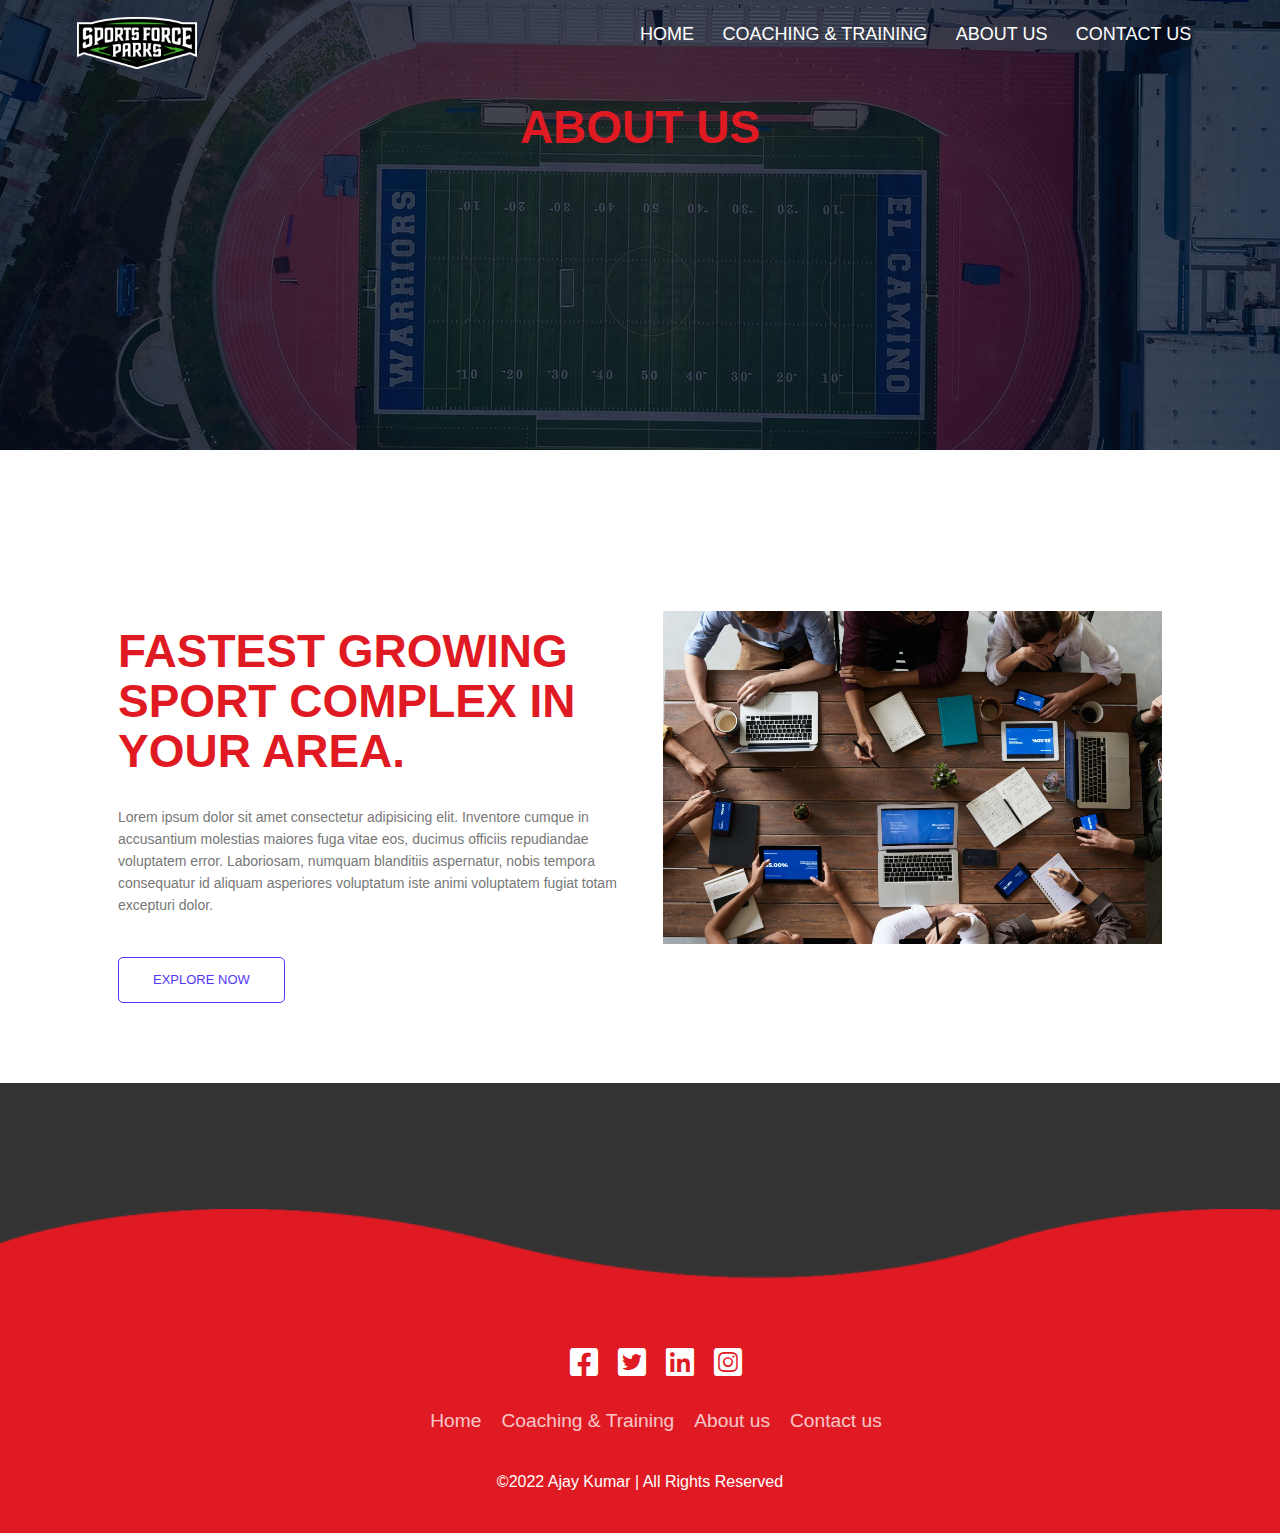
<file: aboutus-component.html>
<!DOCTYPE html>
<html lang="en">

<head>
    <meta charset="UTF-8">
    <meta http-equiv="X-UA-Compatible" content="IE=edge">
    <meta name="viewport" content="width=device-width, initial-scale=1.0">
    <title>Sports Force Parks - Sports Complex</title>
    <link rel="stylesheet" href="documentation/css/bootstrap.min.css">
    <link rel="stylesheet" href="https://cdnjs.cloudflare.com/ajax/libs/font-awesome/5.15.3/css/all.min.css">
    <link rel="stylesheet" href="css/style.css">
</head>

<body>
    <section class="Sub-header">
        <nav>
            <a href="index.html" class="logo">
                <img src="img/logo.png" alt="">
            </a>
            <div class="nav-links" id="navLinks">
                <i class="fa fa-times" onclick="hideMenu()"></i>
                <ul>
                    <li><a href="index.html">Home</a></li>
                    <li><a href="coaching-training-component.html">COACHING & TRAINING</a></li>
                    <li><a href="aboutus-component.html">About us</a></li>
                    <li><a href="contactus-component.html">Contact us</a></li>
                </ul>
            </div>
            <i class="fa fa-bars" onclick="showMenu()"></i>
        </nav>
        <h1>About Us</h1>
    </section>
    <section class="about-us">
        <div class="row">
            <div class="about-col">
                <h1>Fastest growing sport complex in your area.</h1>
                <p>Lorem ipsum dolor sit amet consectetur adipisicing elit. Inventore cumque in accusantium molestias
                    maiores fuga vitae eos, ducimus officiis repudiandae voluptatem error. Laboriosam, numquam
                    blanditiis aspernatur, nobis tempora consequatur id aliquam asperiores voluptatum iste animi
                    voluptatem fugiat totam excepturi dolor.</p>
                <a href="#" class="hero_btn btn">EXPLORE NOW</a>
            </div>
            <div class="about-col">
                <img src="img/about-us.jpg" alt="">
            </div>
        </div>
    </section>
    <section class="footer-area">
        <footer class="footer">
            <div class="waves">
                <div class="wave" id="wave1"></div>
                <div class="wave" id="wave2"></div>
                <div class="wave" id="wave3"></div>
                <div class="wave" id="wave4"></div>
            </div>
            <ul class="social-icon">
                <li class="social-icon__item"><a class="social-icon__link" href="#">
                        <i class="fab fa-facebook-square"></i>
                    </a></li>
                <li class="social-icon__item"><a class="social-icon__link" href="#">
                        <i class="fab fa-twitter-square"></i>
                    </a></li>
                <li class="social-icon__item"><a class="social-icon__link" href="#">
                        <i class="fab fa-linkedin"></i>
                    </a></li>
                <li class="social-icon__item"><a class="social-icon__link" href="#">
                        <i class="fab fa-instagram-square"></i>
                    </a></li>
            </ul>
            <ul class="menu">
                <li class="menu__item"><a class="menu__link" href="index.html">Home</a></li>
                <li class="menu__item"><a class="menu__link" href="coaching-training-component.html">Coaching &
                        Training</a></li>
                <li class="menu__item"><a class="menu__link" href="aboutus-component.html">About us</a></li>
                <li class="menu__item"><a class="menu__link" href="contactus-component.html">Contact us</a></li>
            </ul>
            <p>&copy;2022 Ajay Kumar | All Rights Reserved</p>
    </section>
    <script src="js/script.js"></script>
</body>

</html>
</file>
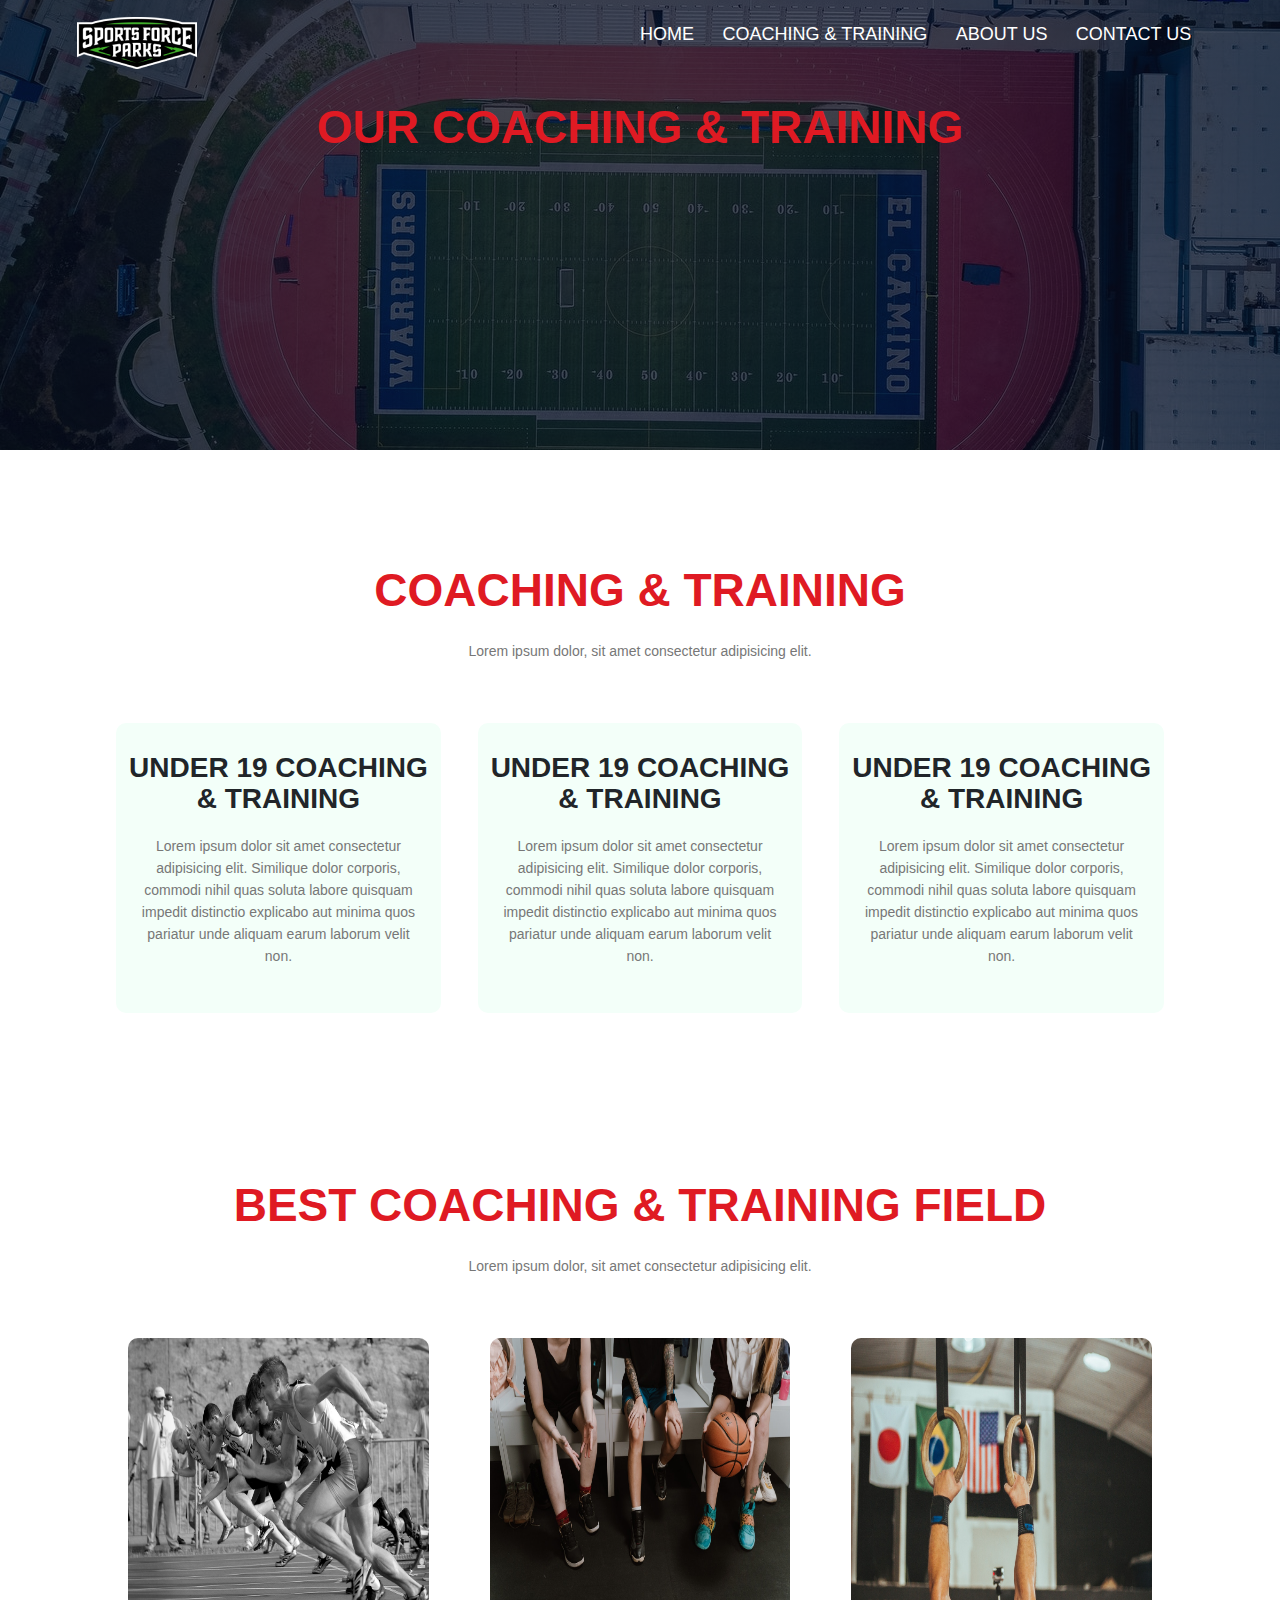
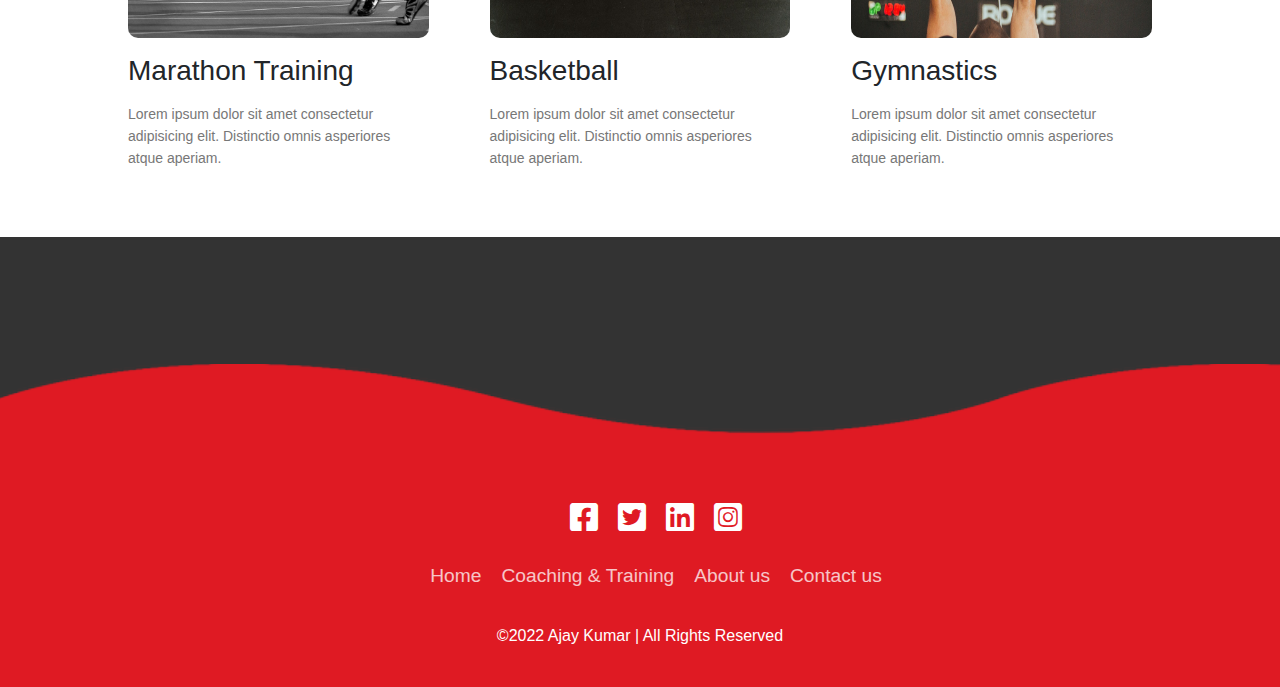
<file: coaching-training-component.html>
<!DOCTYPE html>
<html lang="en">

<head>
    <meta charset="UTF-8">
    <meta http-equiv="X-UA-Compatible" content="IE=edge">
    <meta name="viewport" content="width=device-width, initial-scale=1.0">
    <title>Sports Force Parks - Sports Complex</title>
    <link rel="stylesheet" href="documentation/css/bootstrap.min.css">
    <link rel="stylesheet" href="https://cdnjs.cloudflare.com/ajax/libs/font-awesome/5.15.3/css/all.min.css">
    <link rel="stylesheet" href="css/style.css">
</head>

<body>
    <section class="Sub-header">
        <nav>
            <a href="index.html" class="logo">
                <img src="img/logo.png" alt="">
            </a>
            <div class="nav-links" id="navLinks">
                <i class="fa fa-times" onclick="hideMenu()"></i>
                <ul>
                    <li><a href="index.html">Home</a></li>
                    <li><a href="coaching-training-component.html">COACHING & TRAINING</a></li>
                    <li><a href="aboutus-component.html">About us</a></li>
                    <li><a href="contactus-component.html">Contact us</a></li>
                </ul>
            </div>
            <i class="fa fa-bars" onclick="showMenu()"></i>
        </nav>
        <h1>OUR COACHING & TRAINING</h1>
    </section>

    <!-- coaching start -->

    <section class="coaching">
        <h1>COACHING & TRAINING</h1>
        <p>Lorem ipsum dolor, sit amet consectetur adipisicing elit.</p>

        <div class="row">
            <div class="coaching-col">
                <h3>UNDER 19 COACHING & TRAINING</h3>
                <p>Lorem ipsum dolor sit amet consectetur adipisicing elit. Similique dolor corporis, commodi nihil quas
                    soluta labore quisquam impedit distinctio explicabo aut minima quos pariatur unde aliquam earum
                    laborum velit non.</p>
            </div>
            <div class="coaching-col">
                <h3>UNDER 19 COACHING & TRAINING</h3>
                <p>Lorem ipsum dolor sit amet consectetur adipisicing elit. Similique dolor corporis, commodi nihil quas
                    soluta labore quisquam impedit distinctio explicabo aut minima quos pariatur unde aliquam earum
                    laborum velit non.</p>
            </div>
            <div class="coaching-col">
                <h3>UNDER 19 COACHING & TRAINING</h3>
                <p>Lorem ipsum dolor sit amet consectetur adipisicing elit. Similique dolor corporis, commodi nihil quas
                    soluta labore quisquam impedit distinctio explicabo aut minima quos pariatur unde aliquam earum
                    laborum velit non.</p>
            </div>
        </div>
    </section>
    <section class="facilities">
        <h1>BEST COACHING & TRAINING FIELD</h1>
        <p>Lorem ipsum dolor, sit amet consectetur adipisicing elit.</p>

        <div class="row">
            <div class="facilities-col">
                <img src="img/marathon.jpg" alt="">
                <h3>Marathon Training</h3>
                <p>Lorem ipsum dolor sit amet consectetur adipisicing elit. Distinctio omnis asperiores atque aperiam.
                </p>
            </div>
            <div class="facilities-col">
                <img src="img/basketball-best.jpg" alt="">
                <h3>Basketball</h3>
                <p>Lorem ipsum dolor sit amet consectetur adipisicing elit. Distinctio omnis asperiores atque aperiam.
                </p>
            </div>
            <div class="facilities-col">
                <img src="img/gym.jpg" alt="">
                <h3>Gymnastics</h3>
                <p>Lorem ipsum dolor sit amet consectetur adipisicing elit. Distinctio omnis asperiores atque aperiam.
                </p>
            </div>
        </div>
    </section>

    <!-- best coachings end -->

    <!-- Footer start -->
    <section class="footer-area">
        <footer class="footer">
            <div class="waves">
                <div class="wave" id="wave1"></div>
                <div class="wave" id="wave2"></div>
                <div class="wave" id="wave3"></div>
                <div class="wave" id="wave4"></div>
            </div>
            <ul class="social-icon">
                <li class="social-icon__item"><a class="social-icon__link" href="#">
                        <i class="fab fa-facebook-square"></i>
                    </a></li>
                <li class="social-icon__item"><a class="social-icon__link" href="#">
                        <i class="fab fa-twitter-square"></i>
                    </a></li>
                <li class="social-icon__item"><a class="social-icon__link" href="#">
                        <i class="fab fa-linkedin"></i>
                    </a></li>
                <li class="social-icon__item"><a class="social-icon__link" href="#">
                        <i class="fab fa-instagram-square"></i>
                    </a></li>
            </ul>
            <ul class="menu">
                <li class="menu__item"><a class="menu__link" href="index.html">Home</a></li>
                <li class="menu__item"><a class="menu__link" href="coaching-training-component.html">Coaching & Training</a></li>
                <li class="menu__item"><a class="menu__link" href="aboutus-component.html">About us</a></li>
                <li class="menu__item"><a class="menu__link" href="contactus-component.html">Contact us</a></li>
            </ul>
            <p>&copy;2022 Ajay Kumar | All Rights Reserved</p>
    </section>
    <script src="js/script.js"></script>
</body>

</html>
</file>
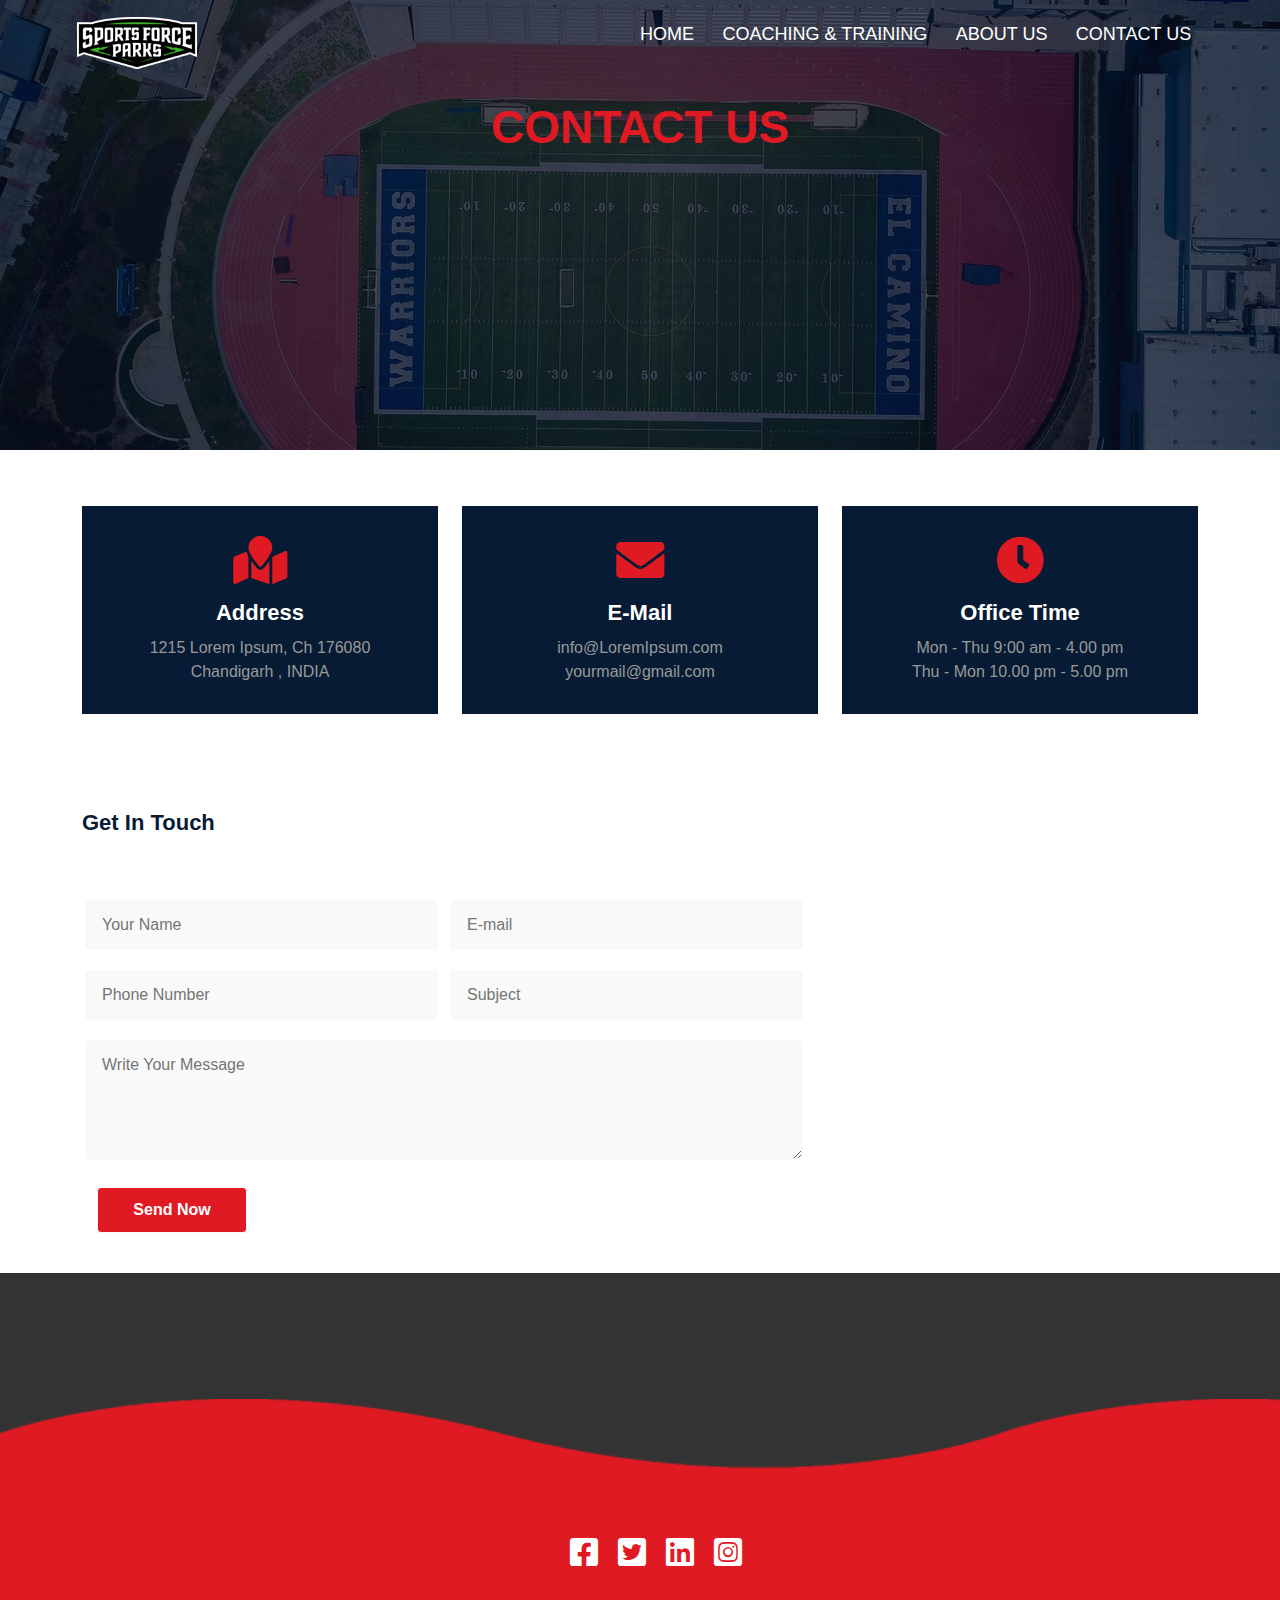
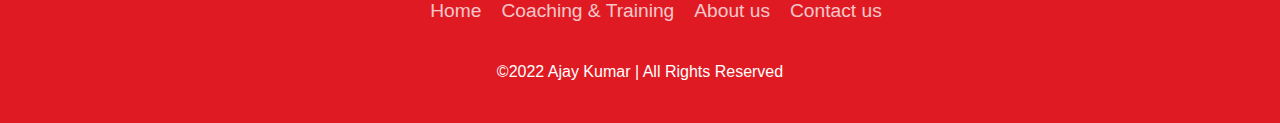
<file: contactus-component.html>
<!DOCTYPE html>
<html lang="en">

<head>
    <meta charset="UTF-8">
    <meta http-equiv="X-UA-Compatible" content="IE=edge">
    <meta name="viewport" content="width=device-width, initial-scale=1.0">
    <title>Sports Force Parks - Sports Complex</title>
    <link rel="stylesheet" href="documentation/css/bootstrap.min.css">
    <link rel="stylesheet" href="https://cdnjs.cloudflare.com/ajax/libs/font-awesome/5.15.3/css/all.min.css">
    <link rel="stylesheet" href="css/style.css">
</head>

<body>
    <section class="Sub-header">
      <nav>
        <a href="index.html" class="logo">
          <img src="img/logo.png" alt="">
      </a>
        <div class="nav-links" id="navLinks">
            <i class="fa fa-times" onclick="hideMenu()"></i>
            <ul>
                <li><a href="index.html">Home</a></li>
                <li><a href="coaching-training-component.html">COACHING & TRAINING</a></li>
                <li><a href="aboutus-component.html">About us</a></li>
                <li><a href="contactus-component.html">Contact us</a></li>
            </ul>
        </div>
        <i class="fa fa-bars" onclick="showMenu()"></i>
    </nav>
        <h1>Contact Us</h1>
    </section>
    <section class="contact-page-sec">
        <div class="container">
          <div class="row">
            <div class="col-md-4">
              <div class="contact-info">
                <div class="contact-info-item">
                  <div class="contact-info-icon">
                    <i class="fas fa-map-marked"></i>
                  </div>
                  <div class="contact-info-text">
                    <h2>address</h2>
                    <span>1215 Lorem Ipsum, Ch 176080 </span> 
                    <span>Chandigarh , INDIA</span> 
                  </div>
                </div>            
              </div>          
            </div>          
            <div class="col-md-4">
              <div class="contact-info">
                <div class="contact-info-item">
                  <div class="contact-info-icon">
                    <i class="fas fa-envelope"></i>
                  </div>
                  <div class="contact-info-text">
                    <h2>E-mail</h2>
                    <span>info@LoremIpsum.com</span> 
                    <span>yourmail@gmail.com</span>
                  </div>
                </div>            
              </div>                
            </div>                
            <div class="col-md-4">
              <div class="contact-info">
                <div class="contact-info-item">
                  <div class="contact-info-icon">
                    <i class="fas fa-clock"></i>
                  </div>
                  <div class="contact-info-text">
                    <h2>office time</h2>
                    <span>Mon - Thu  9:00 am - 4.00 pm</span>
                    <span>Thu - Mon  10.00 pm - 5.00 pm</span>
                  </div>
                </div>            
              </div>          
            </div>          
          </div>
          <div class="row">
            <div class="col-md-8">
              <div class="contact-page-form" method="post">
                <h2>Get in Touch</h2> 
                <form action="contact-mail.php" method="post">
                  <div class="row">
                  <div class="col-md-6 col-sm-6 col-xs-12">
                    <div class="single-input-field">
                      <input type="text" placeholder="Your Name" name="name"/>
                    </div>
                  </div>  
                  <div class="col-md-6 col-sm-6 col-xs-12">
                    <div class="single-input-field">
                      <input type="email" placeholder="E-mail" name="email" required/>
                    </div>
                  </div>                              
                  <div class="col-md-6 col-sm-6 col-xs-12">
                    <div class="single-input-field">
                      <input type="text" placeholder="Phone Number" name="phone"/>
                    </div>
                  </div>  
                  <div class="col-md-6 col-sm-6 col-xs-12">
                    <div class="single-input-field">
                      <input type="text" placeholder="Subject" name="subject"/>
                    </div>
                  </div>                
                  <div class="col-md-12 message-input">
                    <div class="single-input-field">
                      <textarea  placeholder="Write Your Message" name="message"></textarea>
                    </div>
                  </div>                                                
                  <div class="single-input-fieldsbtn">
                    <input type="submit" value="Send Now"/>
                  </div>                          
                </div>
                </form>   
              </div>      
            </div>
            <div class="col-md-4">        
              <div class="contact-page-map">
                <iframe src="https://www.google.com/maps/embed?pb=!1m18!1m12!1m3!1d109741.02912911311!2d76.69348873658222!3d30.73506264436677!2m3!1f0!2f0!3f0!3m2!1i1024!2i768!4f13.1!3m3!1m2!1s0x390fed0be66ec96b%3A0xa5ff67f9527319fe!2sChandigarh!5e0!3m2!1sen!2sin!4v1553497921355" width="100%" height="450" frameborder="0" style="border:0" allowfullscreen></iframe>
              </div>          
            </div>        
          </div>
        </div>
      </section>

    <!-- Contact Us Section End -->

    <!-- Footer Section Start -->
    <section class="footer-area">
        <footer class="footer">
            <div class="waves">
                <div class="wave" id="wave1"></div>
                <div class="wave" id="wave2"></div>
                <div class="wave" id="wave3"></div>
                <div class="wave" id="wave4"></div>
            </div>
            <ul class="social-icon">
                <li class="social-icon__item"><a class="social-icon__link" href="#">
                        <i class="fab fa-facebook-square"></i>
                    </a></li>
                <li class="social-icon__item"><a class="social-icon__link" href="#">
                        <i class="fab fa-twitter-square"></i>
                    </a></li>
                <li class="social-icon__item"><a class="social-icon__link" href="#">
                        <i class="fab fa-linkedin"></i>
                    </a></li>
                <li class="social-icon__item"><a class="social-icon__link" href="#">
                        <i class="fab fa-instagram-square"></i>
                    </a></li>
            </ul>
            <ul class="menu">
              <li class="menu__item"><a class="menu__link" href="index.html">Home</a></li>
              <li class="menu__item"><a class="menu__link" href="coaching-training-component.html">Coaching & Training</a></li>
              <li class="menu__item"><a class="menu__link" href="aboutus-component.html">About us</a></li>
              <li class="menu__item"><a class="menu__link" href="contactus-component.html">Contact us</a></li>
          </ul>
          <p>&copy;2022 Ajay Kumar | All Rights Reserved</p>
    </section>
    <script src="js/script.js"></script>
</body>

</html>
</file>
<file: css/style.css>
* {
    margin: 0;
    padding: 0;
    box-sizing: border-box;
    font-family:sans-serif;
}
:root{
    --maroon: #df1a23;
  }
.header {
    min-height: 100vh;
    width: 100%;
    background-image: linear-gradient(#517e86c4, #949fdf1a), url(../img/sport-complex.jpg);
    background-position: center;
    background-size: cover;
    position: relative;
}

nav {
    display: flex;
    padding: 1% 6%;
    justify-content: space-between;
    align-items: center;
}

nav .logo {
    text-decoration: none;
    font-size: 24px;
    color: #fff3f3;
    font-weight: bold;
}

nav .fab {
    font-size: 42px;
    /* color: #5236f4; */
    color: var(--maroon);
}

.nav-links {
    flex: 1;
    text-align: right;
}

.nav-links ul li {
    display: inline-block;
    list-style: none;
    padding: 8px 12px;
    position: relative;
    text-transform: uppercase;
}

.nav-links ul li a {
    text-decoration: none;
    color: #fff;
    font-size: 18px;
}

.nav-links ul li::after {
    content: '';
    width: 0%;
    height: 2px;
    background: var(--maroon);
    display: block;
    margin: auto;
    transition: 0.5s;
}

.nav-links ul li:hover::after {
    width: 100%;
}

.text_box {
    width: 90%;
    color: #fff;
    position: absolute;
    top: 50%;
    left: 50%;
    transform: translate(-50%, -50%);
    text-align: center;
}

.text_box h2 {
    font-size: 90px;
    font-weight: 900;
    color: var(--maroon);
}

.text_box #headtext {
    font-size: 42px;
    font-weight: 900;
    text-transform: uppercase;
    margin-top: -1%;
    margin-bottom: 1%;
    color: #c8fff2;
}

.text_box p {
    margin: 10px 0 40px;
    font-size: 18px;
    color: #ffff;
}

.hero_btn {
    position: relative;
    display: inline-block;
    color: #fff;
    border: 1px solid #fff;
    border-radius: 5px;
    padding: 12px 34px;
    font-size: 13px;
    background: transparent;
    cursor: pointer;
    text-decoration: none;
}

.hero_btn:hover {
    border: 1px solid var(--maroon);
    background: var(--maroon);
    transition: 1s;
}

nav .fa {
    display: none;
}

/* Responsive Navbar Section Start */

@media(max-width: 700px) {
    .text_box h2 {
        font-size: 50px;
    }
    .text_box #headtext {
        font-size: 23px;
    }
    .text_box p {
        margin: 10px 40px;
        font-size: 20px;
    }
    .nav-links ul li {
        display: block;
    }
    .nav-links {
        position: fixed;
        background: var(--maroon);
        height: 100vh;
        width: 300px;
        top: 0;
        right: -300px;
        text-align: left;
        z-index: 2;
        transition: 1.2s;
    }
    nav .fa {
        display: block;
        color: #ffff;
        margin: 10px;
        font-size: 22px;
        cursor: pointer;
    }
    .nav-links ul {
        padding: 30px;
    }
}
.coaching {
    width: 80%;
    margin: auto;
    text-align: center;
    padding-top: 100px;
}

.coaching img {
    width: 100%;
    height: auto;
    border-radius: 8px;
}

.PageBlock {
    position: relative;
    margin: 0px !important;
    padding: 0px;
}

.verticalLine {
    width: 300px;
    height: 5px;
    background: var(--maroon);
    margin: 0 auto 40px;
}

.Clear {
    clear: both;
}

h1 {
    font-size: 46px;
    font-weight: 800;
    margin: 15px 0;
    line-height: 50px;
    text-transform: uppercase;
    color: var(--maroon);
}

p {
    color: #777;
    font-size: 14px;
    font-weight: 300;
    line-height: 22px;
    padding: 10px;
}

.row {
    margin-top: 5%;
    display: flex;
    justify-content: space-between;
}

.coaching-col {
    flex-basis: 31%;
    background: #f3fff9;
    border-radius: 10px;
    margin-bottom: 5%;
    padding: 20px 12px;
    box-sizing: border-box;
    transition: 0.5s;
}

.coaching-col h3 {
    text-align: center;
    font-weight: 600;
    margin: 10px 0;
    line-height: 1.1;
}

.coaching-col:hover {
    box-shadow: 0 0 20px 0px rgba(0, 0, 0, 0.2);
}

@media (max-width: 700px) {
    .verticalLine {
        widtH: 1px;
    }
    h1 {
        font-size: 24px;
        line-height: unset;
    }
    .row {
        flex-direction: column;
    }
}

/* coaching Section End */

/* Campus Section Start */

.campus {
    width: 80%;
    margin: auto;
    text-align: center;
    padding-top: 50px;
}

.campus-col {
    position: relative;
    flex-basis: 32%;
    border-radius: 10px;
    margin-bottom: 30px;
    overflow: hidden;
}

.campus-col img {
    width: 100%;
    display: block;
}

.layer {
    background: transparent;
    width: 100%;
    height: 100%;
    position: absolute;
    top: 0;
    left: 0;
    transition: 0.5s;
}

.layer:hover {
    /* background: rgba(226, 0, 0, 0.7); */
    background: var(--maroon)41;
}

.layer h3 {
    position: absolute;
    width: 100%;
    font-weight: 500;
    color: #fff;
    font-size: 26px;
    bottom: 0;
    left: 50%;
    transform: translateX(-50%);
    opacity: 0;
    transition: 0.5s;
}

.layer:hover h3 {
    bottom: 49%;
    opacity: 1;
}

/* Campus Section End */

/* Facilities Section Start */

.facilities {
    width: 80%;
    margin: auto;
    text-align: center;
    padding-top: 100px;
}

.facilities-col {
    flex-basis: 31%;
    border-radius: 10px;
    margin-bottom: 5%;
    text-align: left;
}

.facilities-col img {
    width: 100%;
    transition: 0.5s;
    border-radius: 10px;
    height: 300px;
}

.facilities-col img:hover {
    box-shadow: 0 0 20px 10px rgba(54, 58, 121, 0.2);
}

.facilities-col p {
    padding: 0;
}

.facilities-col h3 {
    text-align: left;
    margin-top: 16px;
    margin-bottom: 15px;
}
.testimonials
{
  padding: 40px 0;
  background: #f1f1f1;
  color: #434343;
  text-align: center;
}

.testimonial-inner
{
  max-width: 1200px;
  margin: auto;
  overflow: hidden;
  padding: 0 20px;
}

.testimonial
{
  background: #fff;
  padding: 30px;
}

.testimonial img
{
  width: 100px;
  height: 100px;
  border-radius: 50%;
}

.name
{
  font-size: 20px;
  text-transform: uppercase;
  margin: 20px 0;
}

.stars
{
  color: #f0932b;
  margin-bottom: 20px;
}

@media screen and (max-width: 960px)
{
  .col
  {
    flex: 100%;
    max-width: 80%;
  }
}

/* Call To Action Section Start */

.cta {
    margin: 100px auto;
    width: 80%;
    background-image: linear-gradient(rgba(0, 0, 0, 0.5), rgba(0, 0, 0, 0.7)), url(../img/bright-future.jpg);
    background-size: cover;
    background-position: center;
    border-radius: 10px;
    text-align: center;
    padding: 100px 0;
}

.cta h1 {
    font-size: 58px;
    font-weight: 800;
    margin: 15px 0;
    line-height: 1.1;
    text-transform: uppercase;
    color: #fff;
}

@media (max-width: 700px) {
    .cta h1 {
        font-size: 26px;
    }
}

/* Call To Action Section End */

.footer-area {
    display: flex;
    background: #333;
    justify-content: flex-end;
    align-items: flex-end;
    min-height: 50vh;
  }
  
  .footer {
    position: relative;
    width: 100%;
    background: var(--maroon);
    min-height: 100px;
    padding: 20px 50px;
    display: flex;
    justify-content: center;
    align-items: center;
    flex-direction: column;
  }
  
  .social-icon,
  .menu {
    position: relative;
    display: flex;
    justify-content: center;
    align-items: center;
    margin: 10px 0;
    flex-wrap: wrap;
  }
  
  .social-icon__item,
  .menu__item {
    list-style: none;
  }
  
  .social-icon__link {
    font-size: 2rem;
    color: #fff;
    margin: 0 10px;
    display: inline-block;
    transition: 0.5s;
  }
  .social-icon__link:hover {
    transform: translateY(-10px);
  }
  
  .menu__link {
    font-size: 1.2rem;
    color: #fff;
    margin: 0 10px;
    display: inline-block;
    transition: 0.5s;
    text-decoration: none;
    opacity: 0.75;
    font-weight: 300;
  }
  
  .menu__link:hover {
    opacity: 1;
  }
  
  .footer p {
    color: #fff;
    margin: 15px 0 10px 0;
    font-size: 1rem;
    font-weight: 300;
  }
  
  .wave {
    position: absolute;
    top: -100px;
    left: 0;
    width: 100%;
    height: 100px;
    background: url(../img/wave.png);
    background-size: 1000px 100px;
  }
  
  .wave#wave1 {
    z-index: 1000;
    opacity: 1;
    bottom: 0;
    animation: animateWaves 4s linear infinite;
  }
  
  .wave#wave2 {
    z-index: 999;
    opacity: 0.5;
    bottom: 10px;
    animation: animate 4s linear infinite !important;
  }
  
  .wave#wave3 {
    z-index: 1000;
    opacity: 0.2;
    bottom: 15px;
    animation: animateWaves 3s linear infinite;
  }
  
  .wave#wave4 {
    z-index: 999;
    opacity: 0.7;
    bottom: 20px;
    animation: animate 3s linear infinite;
  }
  
  @keyframes animateWaves {
    0% {
      background-position-x: 1000px;
    }
    100% {
      background-positon-x: 0px;
    }
  }
  
  @keyframes animate {
    0% {
      background-position-x: -1000px;
    }
    100% {
      background-positon-x: 0px;
    }
  }
  

/* About Us Section Start */

.Sub-header {
    height: 50vh;
    width: 100%;
    background-image: linear-gradient(rgba(4, 9, 30, 0.7), rgba(4, 9, 30, 0.7)), 
    url(../img/banner-img.jpg);
    background-position: center;
    background-size: cover;
    text-align: center;
    color: #fff;
}

.about-us {
    width: 80%;
    margin: auto;
    padding-top: 80px;
    padding-bottom: 50px;
}

.about-col {
    flex-basis: 48%;
    padding: 30px 2px;
}

.about-col img {
    width: 100%;
}

.about-col h1 {
    padding-top: 0;
}

.about-col p {
    padding: 15px 0 25px;
}

.btn {
    border: 1px solid #5236f4;
    background: transparent;
    color: #5236f4;
}

.btn:hover {
    color: #fff;
}

/* About Us Section end */
/* Comment Box Section Start */

.comment-box {
    border: 1px solid #ccc;
    margin: 50px 0;
    padding: 10px 20px;
}

.comment-box h3 {
    text-align: left;
}

.comment-form input, .comment-form textarea {
    width: 100%;
    padding: 10px;
    margin: 15px 0;
    box-sizing: border-box;
    border: none;
    outline: none;
    background: #f0f0f0;
}

.comment-form button {
    margin: 10px 0;
}

@media(max-width: 700px) {
    .Sub-header h1 {
        font-size: 24px;
    }
}

/* Comment Box Section End */
.contact-info {
display: inline-block;
width: 100%;
text-align: center;
margin-bottom: 10px;
}
.contact-info-icon {
margin-bottom: 15px;
}
.contact-info-item {
background: #071c34;
padding: 30px 0px;
}
.contact-page-sec .contact-page-form h2 {
color: #071c34;
text-transform: capitalize;
font-size: 22px;
font-weight: 700;
}
.contact-page-form .col-md-6.col-sm-6.col-xs-12 {
padding-left: 0;
}  
.contact-page-form.contact-form input {
margin-bottom: 5px;
}  
.contact-page-form.contact-form textarea {
height: 110px;
}
.contact-page-form.contact-form input[type="submit"] {
background: #071c34;
width: 150px;
border-color: #071c34;
}
.contact-info-icon i {
font-size: 48px;
color: var(--maroon);
}
.contact-info-text p{margin-bottom:0px;}
.contact-info-text h2 {
color: #fff;
font-size: 22px;
text-transform: capitalize;
font-weight: 600;
margin-bottom: 10px;
}
.contact-info-text span {
color: #999999;
font-size: 16px;
font-weight: ;
display: inline-block;
width: 100%;
}

.contact-page-form input {
background: #f9f9f9 none repeat scroll 0 0;
border: 1px solid #f9f9f9;
margin-bottom: 20px;
padding: 12px 16px;
width: 100%;
border-radius: 4px;
}

.contact-page-form .message-input {
display: inline-block;
width: 100%;
padding-left: 0;
}
.single-input-field textarea {
background: #f9f9f9 none repeat scroll 0 0;
border: 1px solid #f9f9f9;
width: 100%;
height: 120px;
padding: 12px 16px;
border-radius: 4px;
}
.single-input-fieldsbtn input[type="submit"] {
background: var(--maroon) none repeat scroll 0 0;
color: #fff;
display: inline-block;
font-weight: 600;
padding: 10px 0;
text-transform: capitalize;
width: 150px;
margin-top: 20px;
font-size: 16px;
}
.single-input-fieldsbtn input[type="submit"]:hover{background:#071c34;transition: all 0.4s ease-in-out 0s;border-color:#071c34}
.single-input-field  h4 {
color: #464646;
text-transform: capitalize;
font-size: 14px;
}
.contact-page-form {
display: inline-block;
width: 100%;
margin-top: 30px;
}

.contact-page-map {
margin-top: 36px;
}
.contact-page-form form {
padding: 20px 15px 0;
}
</file>
